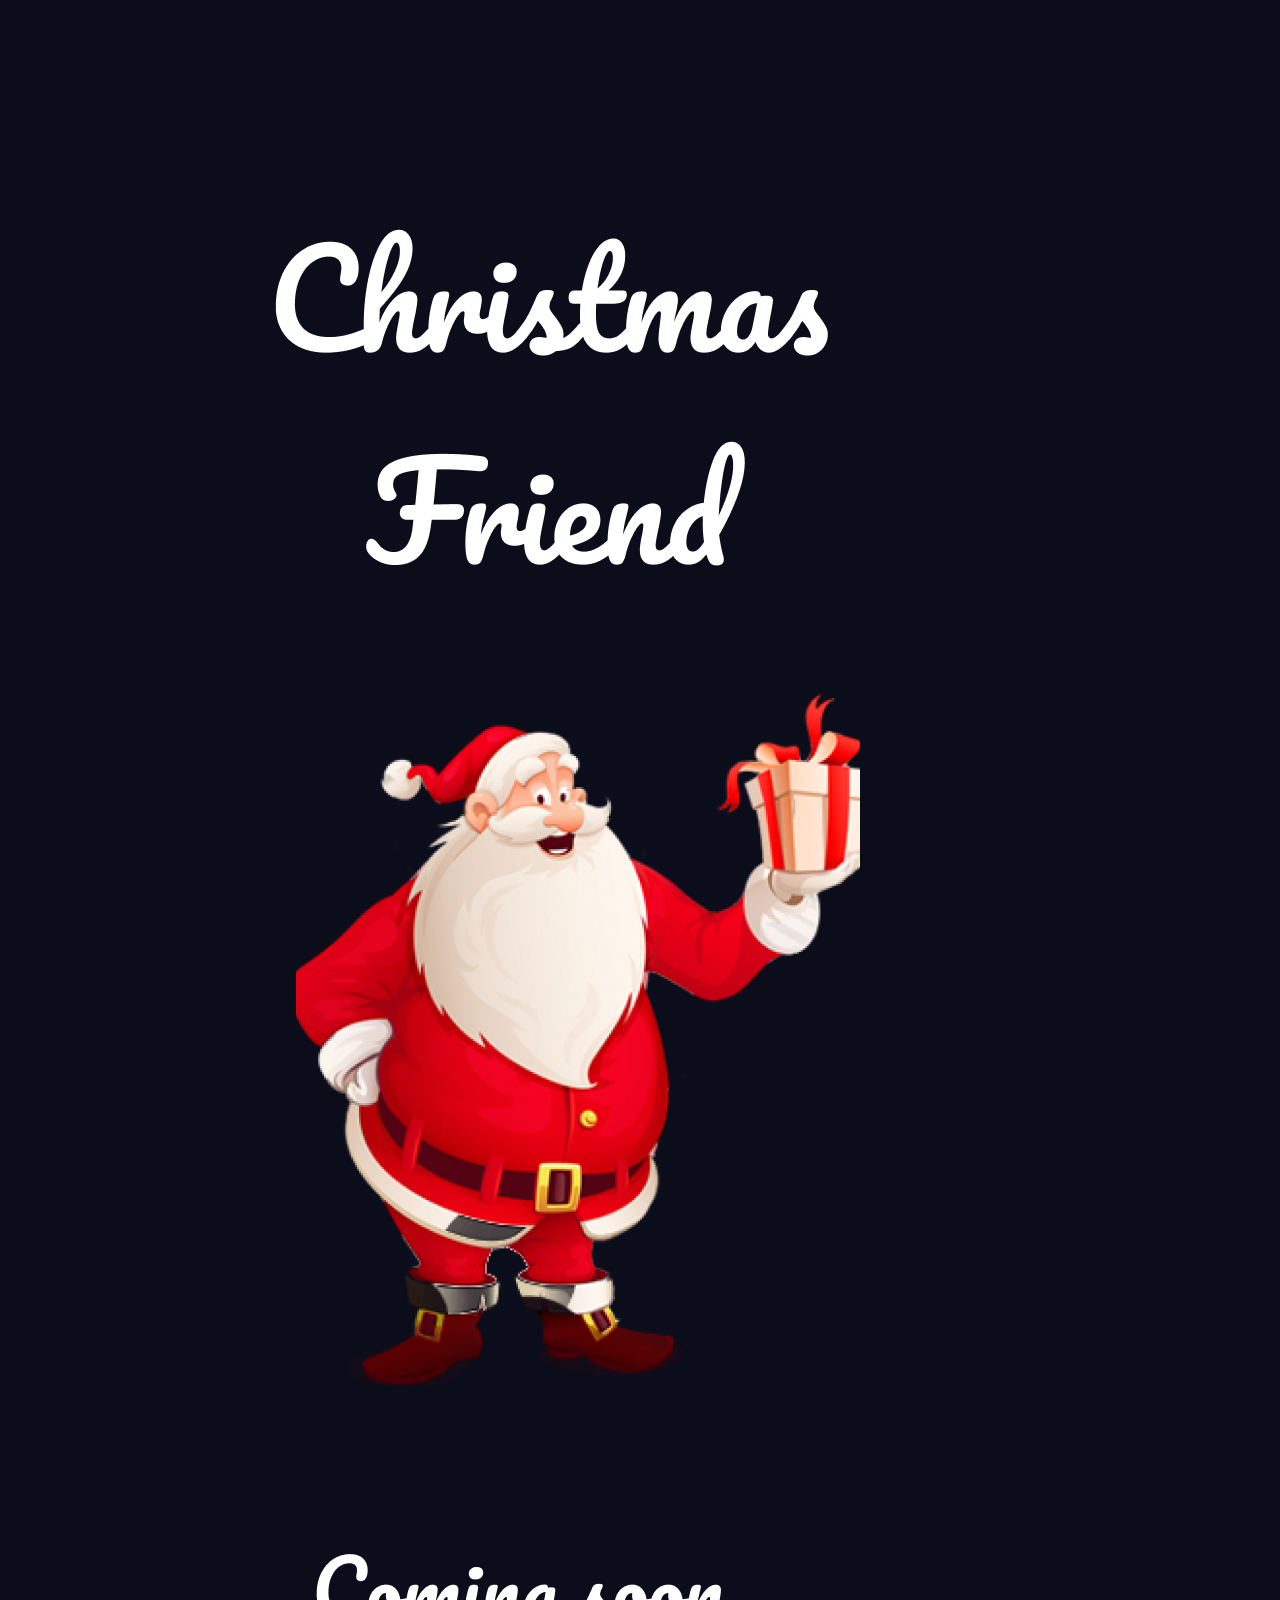
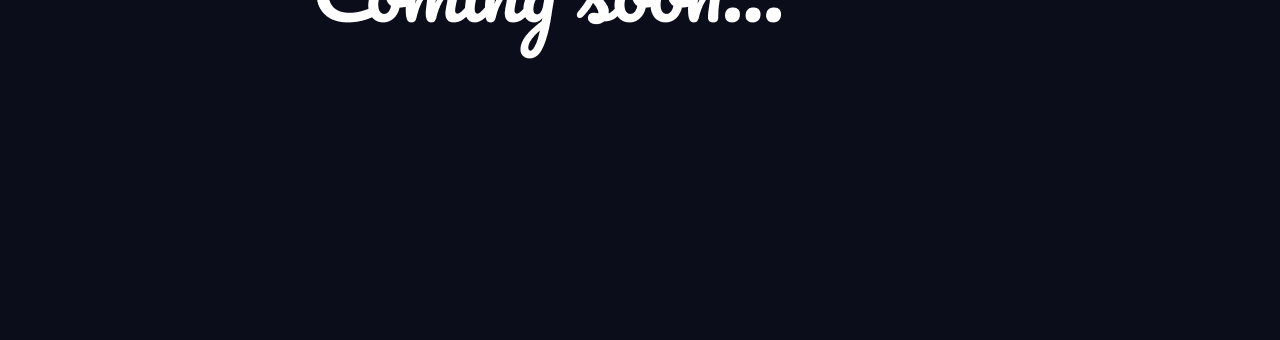
<file: comingsoon.html>
<!DOCTYPE html>
<html lang="en">
<head>
    <meta charset="UTF-8">
    <meta http-equiv="X-UA-Compatible" content="IE=edge">
    <meta name="viewport" content="width=device-width, initial-scale=1.0">
    <title>Document</title>
</head>
<body bgcolor="#0B0D1B">
    <img src="coming soon.png" alt="">
    
</body>
</html>
</file>
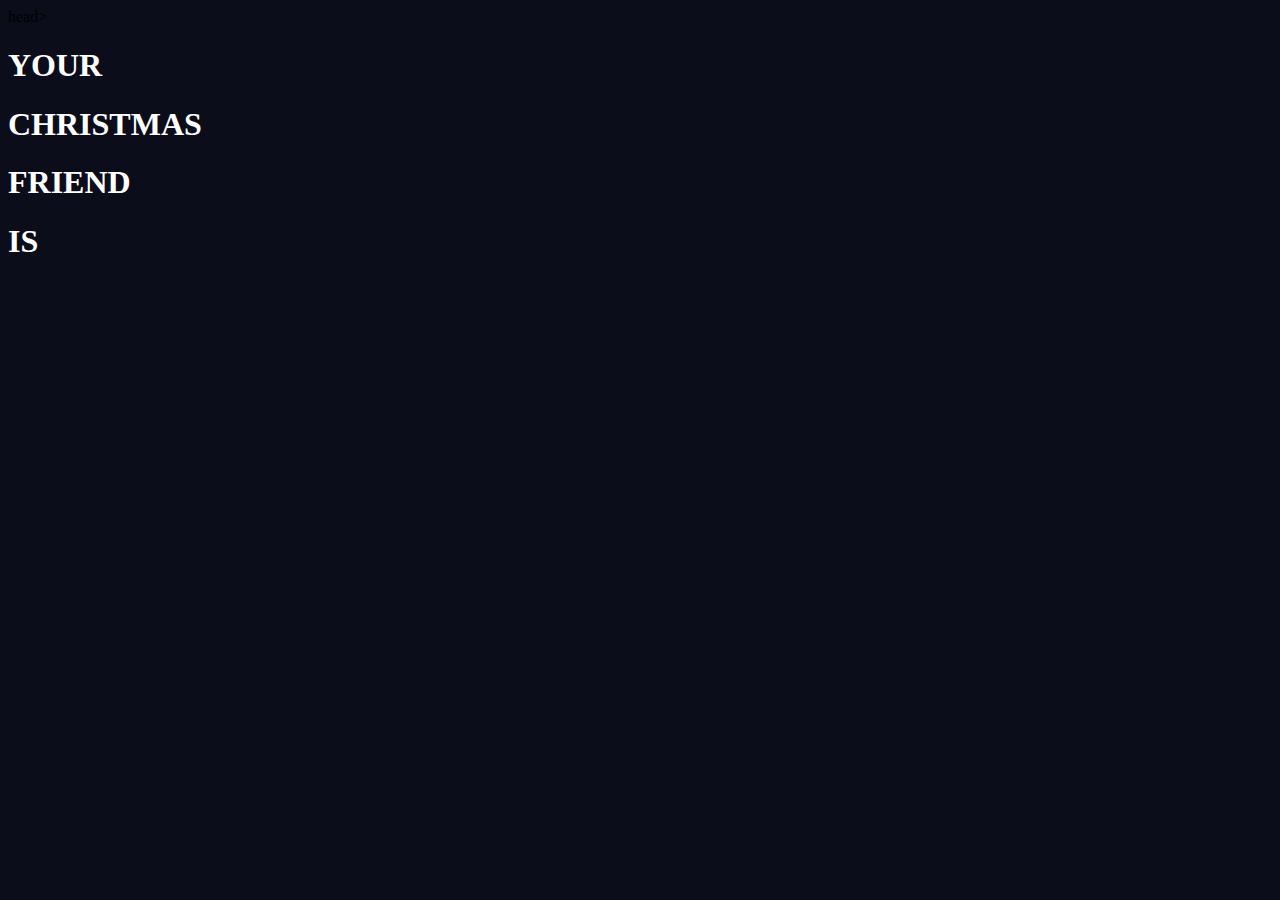
<file: homepage.html>
<!DOCTYPE html>
<html>
  head>
    <meta charset="UTF-8">
    <meta http-equiv="X-UA-Compatible" content="IE=edge">
    <meta name="viewport" content="width=device-width, initial-scale=1.0">
    <style>
      h1 {
         color:white; 
         text-align: left; 
         font: Playfair Display SC;
         }
     </style>
  </head>
    <body bgcolor=#0b0d1b
    div {
      height: 390px;
      width: 844px;
    }>
    

<h1>YOUR</h1><h1>CHRISTMAS</h1><h1>FRIEND</h1><h1>IS</h1>


</body>
</html>
</file>
